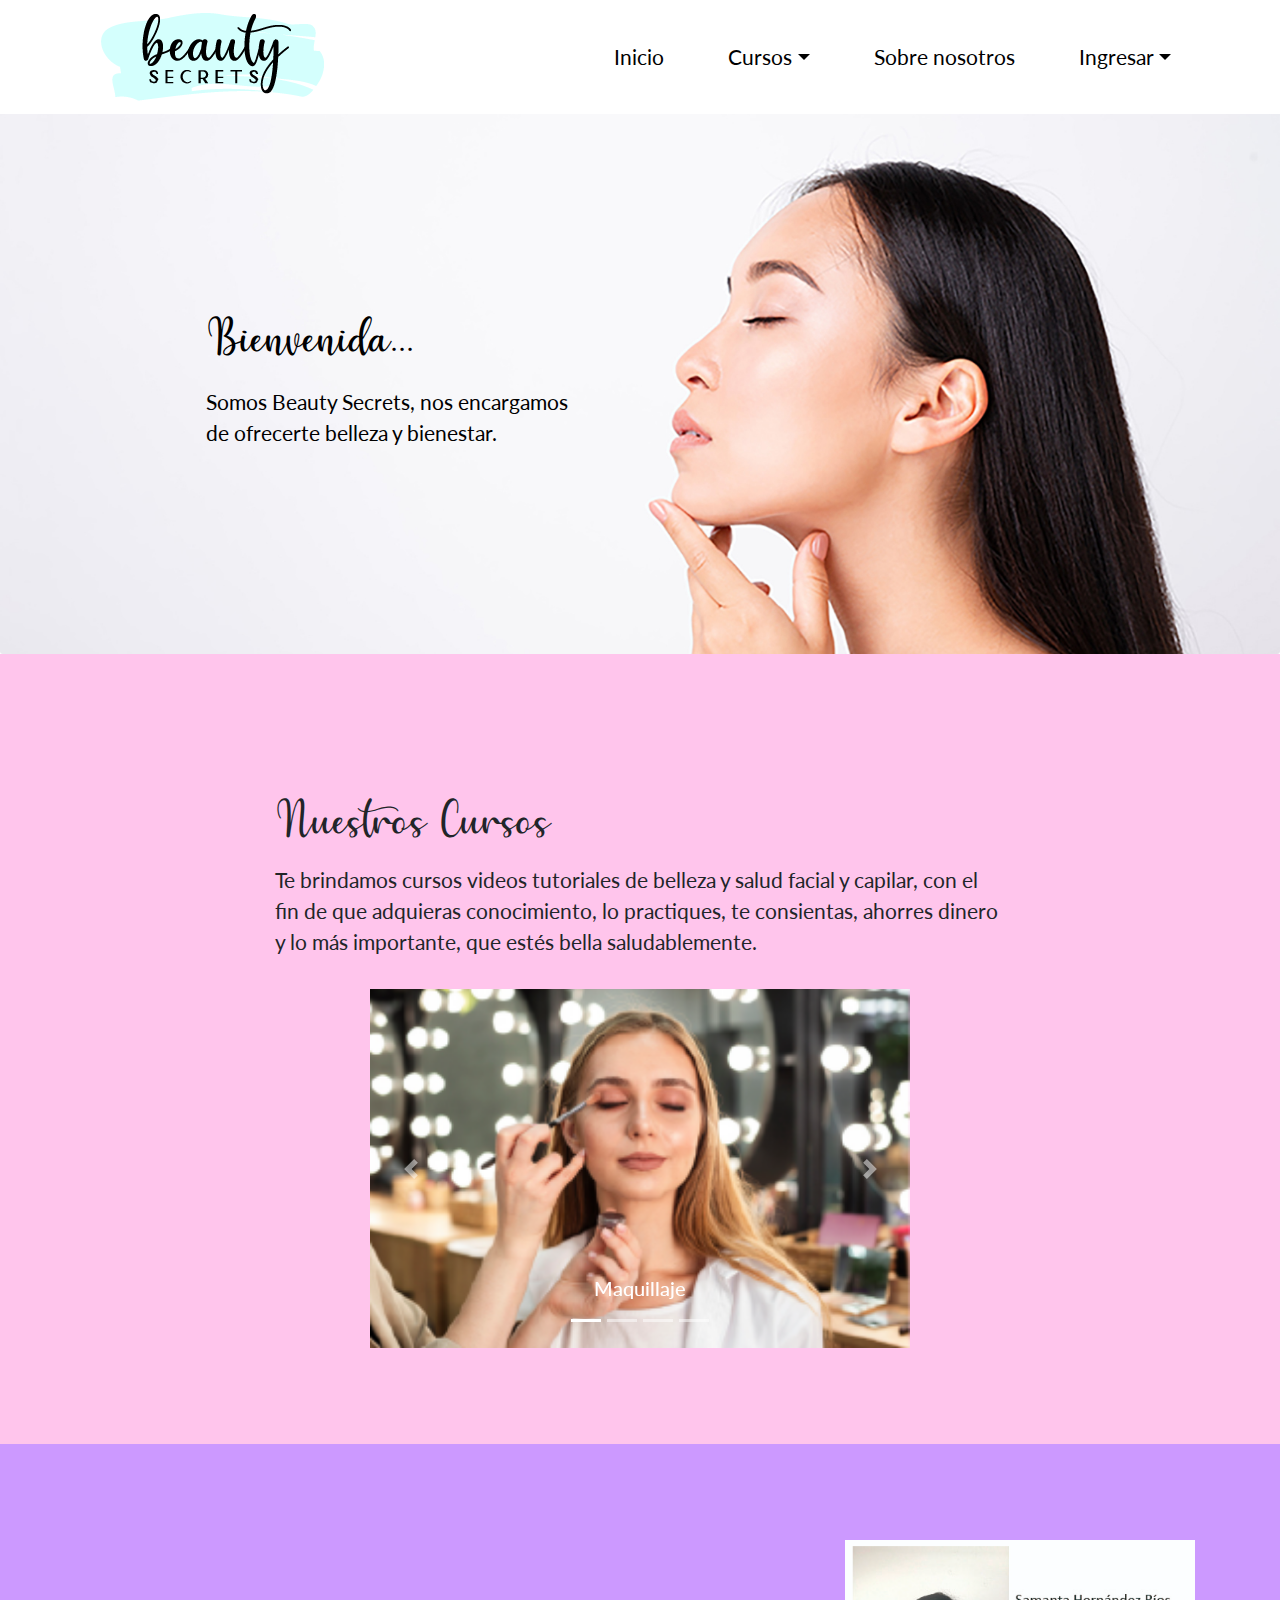
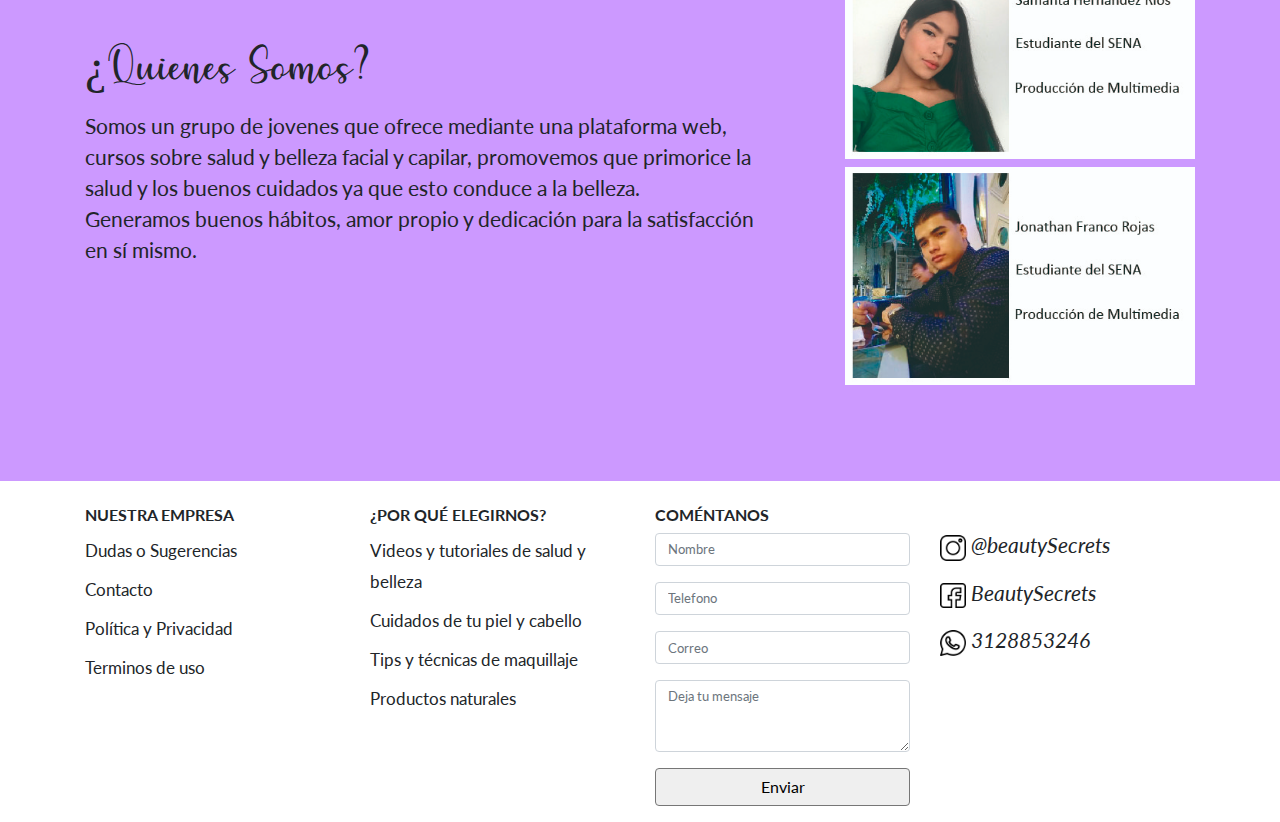
<file: index.html>
<!DOCTYPE html>
<html lang="en">
<head>
    <meta charset="UTF-8">
    <meta name="viewport" content="width=device-width, initial-scale=1.0">
    <link href="https://fonts.googleapis.com/css2?family=Lato&display=swap" rel="stylesheet">
    <link rel="stylesheet" href="https://stackpath.bootstrapcdn.com/bootstrap/4.5.2/css/bootstrap.min.css" integrity="sha384-JcKb8q3iqJ61gNV9KGb8thSsNjpSL0n8PARn9HuZOnIxN0hoP+VmmDGMN5t9UJ0Z" crossorigin="anonymous">
    <link rel="shortcut icon" href="Img/Logoformulario.png" type="image/x-icon">
    <link rel="stylesheet" href="css/bs.css">
    <script src="jquery-3.5.1.min.js"></script>
    <title>Beauty Secrets</title>
</head>
<body>
    <!-- Menú -->
    <section class=" fixed-top bg-white">
        <div class="container">
              <nav class="navbar navbar-expand-lg navbar-light">
                <!-- Logo -->
                <a class="navbar-brand" href="#">
                    <img src="img/logo.png" alt="">
                </a>

                <button class="navbar-toggler" type="button" data-toggle="collapse" data-target="#navbarSupportedContent" aria-controls="navbarSupportedContent" aria-expanded="false" aria-label="Toggle navigation">
                    <span class="navbar-toggler-icon"></span>
                </button>

                <!-- enlaces menú -->
                <div class="collapse navbar-collapse" id="navbarSupportedContent">
                  <ul class="navbar-nav ml-auto ">
                    <!--inicio  -->
                    <li class="nav-item ">
                        <a class="nav-link text-body-x mr-5" href="index.html">Inicio</a>
                    </li>
                    <!-- Cursos -->
                    <li class="nav-item dropdown">
                        <a class="nav-link dropdown-toggle text-body-x mr-5" data-toggle="dropdown" href="#" role="button" aria-haspopup="true" aria-expanded="false">Cursos</a>
                        <div class="dropdown-menu text-body-x">
                          <a class="dropdown-item" href="MasCapilares.html">Mascarillas Capilares</a>
                          <a class="dropdown-item" href="MascFaciales.html">Mascarillas Faciales</a>
                          <a class="dropdown-item" href="Maquillaje.html">Maquillaje</a>
                          <a class="dropdown-item" href="Peinados.html">Peinados</a>
                          <a class="dropdown-item" href="#">Otros tips de Belleza</a>
                        </div>
                    </li>
                    <!-- S. Nosotros -->
                    <li class="nav-item ">
                        <a class="nav-link text-body-x mr-5" href="index.html#quienesSomos" id="sobrN">Sobre nosotros</a>
                    </li>
                    <!-- Ingresar -->
                    <li class="nav-item dropdown ">
                        <a class="nav-link dropdown-toggle text-body-x" data-toggle="dropdown" href="#" role="button" aria-haspopup="true" aria-expanded="false">Ingresar</a>
                        <div class="dropdown-menu text-body-x ">
                          <a class="dropdown-item" href="IniciarSesion.html">Inicia sesión</a>
                          <a class="dropdown-item" href="Registrarse.html">Registrate</a>
                        </div>
                    </li>

                  </ul>
                </div>
              </nav>
        </div>
    </section>
<!-- Inicio -->
    <section id="sec1" class=" text-body-x mt-5 over">
      <img src="img/Fondo2.jpg" class="card-img" alt="">
        <div class="container">
            <div class="row">
                <div class="col card-img-overlay">
                    <h1 class=" mt-md-5 p-x card-title ">Bienvenida...</h1>
                    <p class="pl card-text ">Somos Beauty Secrets, nos encargamos <br>
                    de ofrecerte belleza y bienestar.</p>
                </div>
            </div>
        </div>
    </section>

<!-- Nuestros cursos -->
    <section class="bg-danger-x">
        <div class="container">
            <div class="row ">
                <div class="col-sm-12 col-md-8  mx-auto mt-5">
                    <h1 class="pt-5">Nuestros Cursos</h1>
                    <p>Te brindamos cursos videos tutoriales de belleza y salud facial y capilar, con el fin de 
                    que adquieras conocimiento, lo practiques, te consientas, ahorres dinero y lo más 
                    importante, que estés bella saludablemente.</p>
                </div>
            </div>

            <!-- Carousel -->
            <div class="row  mt-3 ">
              <div class="col-sm-12 col-md-6  mx-auto mb-5">
                <div id="carouselExampleCaptions" class="carousel slide mb-5" data-ride="carousel">
                  <ol class="carousel-indicators">
                    <li data-target="#carouselExampleCaptions" data-slide-to="0" class="active"></li>
                    <li data-target="#carouselExampleCaptions" data-slide-to="1"></li>
                    <li data-target="#carouselExampleCaptions" data-slide-to="2"></li>
                    <li data-target="#carouselExampleCaptions" data-slide-to="3"></li>
                  </ol>
                  <div class="carousel-inner">
                    <div class="carousel-item active">
                      <img src="img/Recurso1.png" class="d-block w-100" alt="...">
                      <div class="carousel-caption d-none d-md-block">
                        <h5>Maquillaje</h5>
                      </div>
                    </div>
                    <div class="carousel-item">
                      <img src="img/Recurso2.png" class="d-block w-100" alt="...">
                      <div class="carousel-caption d-none d-md-block">
                        <h5>Mascarillas Faciales</h5>
                      </div>
                    </div>
                    <div class="carousel-item">
                      <img src="img/Recurso6.png" class="d-block w-100" alt="...">
                      <div class="carousel-caption d-none d-md-block">
                        <h5>Peinados</h5>
                      </div>
                    </div>
                    <div class="carousel-item">
                      <img src="img/recurso7.jpg" class="d-block w-100" alt="...">
                      <div class="carousel-caption d-none d-md-block">
                        <h5>Mascarillas Capilares</h5>
                      </div>
                    </div>
                  </div>
                  <a class="carousel-control-prev" href="#carouselExampleCaptions" role="button" data-slide="prev">
                    <span class="carousel-control-prev-icon" aria-hidden="true"></span>
                    <span class="sr-only">Previous</span>
                  </a>
                  <a class="carousel-control-next" href="#carouselExampleCaptions" role="button" data-slide="next">
                    <span class="carousel-control-next-icon" aria-hidden="true"></span>
                    <span class="sr-only">Next</span>
                  </a>
                </div>
              </div>
            </div>
        </div>
    </section>

    <!-- Sobre nosotros -->
    <section id="quienesSomos" class="bg-danger-y">
        <div class="container">
            <div class="row py-5">
                <div class="col-sm-12 col-md-8 d-flex flex-column justify-content-center align-items-center">
                    <h1 class="mr-auto">¿Quiénes Somos?</h1>
                    <p class="pr-5">	Somos un grupo de jovenes que ofrece mediante una plataforma web,
                        cursos sobre salud y belleza facial y capilar, promovemos que primorice 
                        la salud y los buenos cuidados ya que esto conduce a la belleza. <br>
                        Generamos buenos hábitos, amor propio y dedicación para la satisfacción  en sí mismo.</p>
                </div>
                <div id="ima" class="col-12 col-md-4 py-5 mr-0">
                    <img class="mb-2 w-100" src="img/samanta.jpg" alt="" >
                    <img class="w-100" src="img/Jonathan.jpg" alt="">
                </div>
            </div>
        </div>
    </section>

    <!--pie -->
    <section>
      <div class="container">
        <div class="row mt-4">
          <!-- nuestra empresa -->
          <div class="col-12 col-md-6 col-lg-3 mb-sm-3">
            <h6 class="font-weight-bold">NUESTRA EMPRESA</h6>
            <ul class="list-unstyled cursor">
              <li class="pb-2"><small>Dudas o Sugerencias</small></li>
              <li class="pb-2"><small>Contacto</small></li>
              <li class="pb-2"><small>Política y Privacidad</small></li>
              <li><small>Terminos de uso</small></li>
            </ul>
          </div>
          <!-- por que elegirnos -->
          <div class="col-12 col-md-6 col-lg-3 mb-sm-3">
            <h6 class="font-weight-bold">¿POR QUÉ ELEGIRNOS?</h6>
            <ul class="list-unstyled">
              <li class="pb-2"><small>Videos y tutoriales de salud y belleza</small></li>
              <li class="pb-2"><small>Cuidados de tu piel y cabello</small></li>
              <li class="pb-2"><small>Tips y técnicas de maquillaje</small></li>
              <li><small>Productos naturales</small></li>
            </ul>
          </div>
          <!-- formulario comentanos -->
          <div class="col-12 col-md-6 col-lg-3 mb-3 mb-sm-3">
            <form>
              <h6 class="font-weight-bold">COMÉNTANOS</h6>
              <div class="form-group">
                <input type="name" class="form-control x" id="exampleInputEmail1" aria-describedby="emailHelp" placeholder="Nombre" required>
              </div>
              <div class="form-group">
                <input type="tel" class="form-control x" id="exampleInputEmail1" aria-describedby="emailHelp" placeholder="Telefono" required>
              </div>
              <div class="form-group">
                <input type="email" class="form-control x" id="exampleInputEmail1" aria-describedby="emailHelp" placeholder="Correo" required>
              </div>
              <div class="form-group">
                <textarea class="form-control x" id="exampleFormControlTextarea1" rows="3" placeholder="Deja tu mensaje" required></textarea>
              </div>
              <button type="submit" class="btn btn-block btn-primary-x ">Enviar</button>
            </form>
          </div>
          <!-- Redes sociales -->
          <div class="col-12 col-md-6 col-lg-3 mb-sm-3">
            <ul class="list-unstyled cursor">
              <li class="mb-3 mt-4">
                <i><img class="redes " src="img/instagram.png">
                  @beautySecrets</i>
              </li>
              <li class="mb-3">
                <i><img class="redes " src="img/facebook.png" alt=""> 
                  BeautySecrets</i>               
              </li>
              <li>
                <i><img class="redes" src="img/whatsapp.png" alt="">
                  3128853246</i>
              </li>
            </ul>
          </div>
        </div>
      </div>
    </section>
    <script src="codigo.js"></script>
    <script src="https://code.jquery.com/jquery-3.5.1.slim.min.js" integrity="sha384-DfXdz2htPH0lsSSs5nCTpuj/zy4C+OGpamoFVy38MVBnE+IbbVYUew+OrCXaRkfj" crossorigin="anonymous"></script>
    <script src="https://cdn.jsdelivr.net/npm/popper.js@1.16.1/dist/umd/popper.min.js" integrity="sha384-9/reFTGAW83EW2RDu2S0VKaIzap3H66lZH81PoYlFhbGU+6BZp6G7niu735Sk7lN" crossorigin="anonymous"></script>
    <script src="https://stackpath.bootstrapcdn.com/bootstrap/4.5.2/js/bootstrap.min.js" integrity="sha384-B4gt1jrGC7Jh4AgTPSdUtOBvfO8shuf57BaghqFfPlYxofvL8/KUEfYiJOMMV+rV" crossorigin="anonymous"></script>
</body>
</html>
</file>
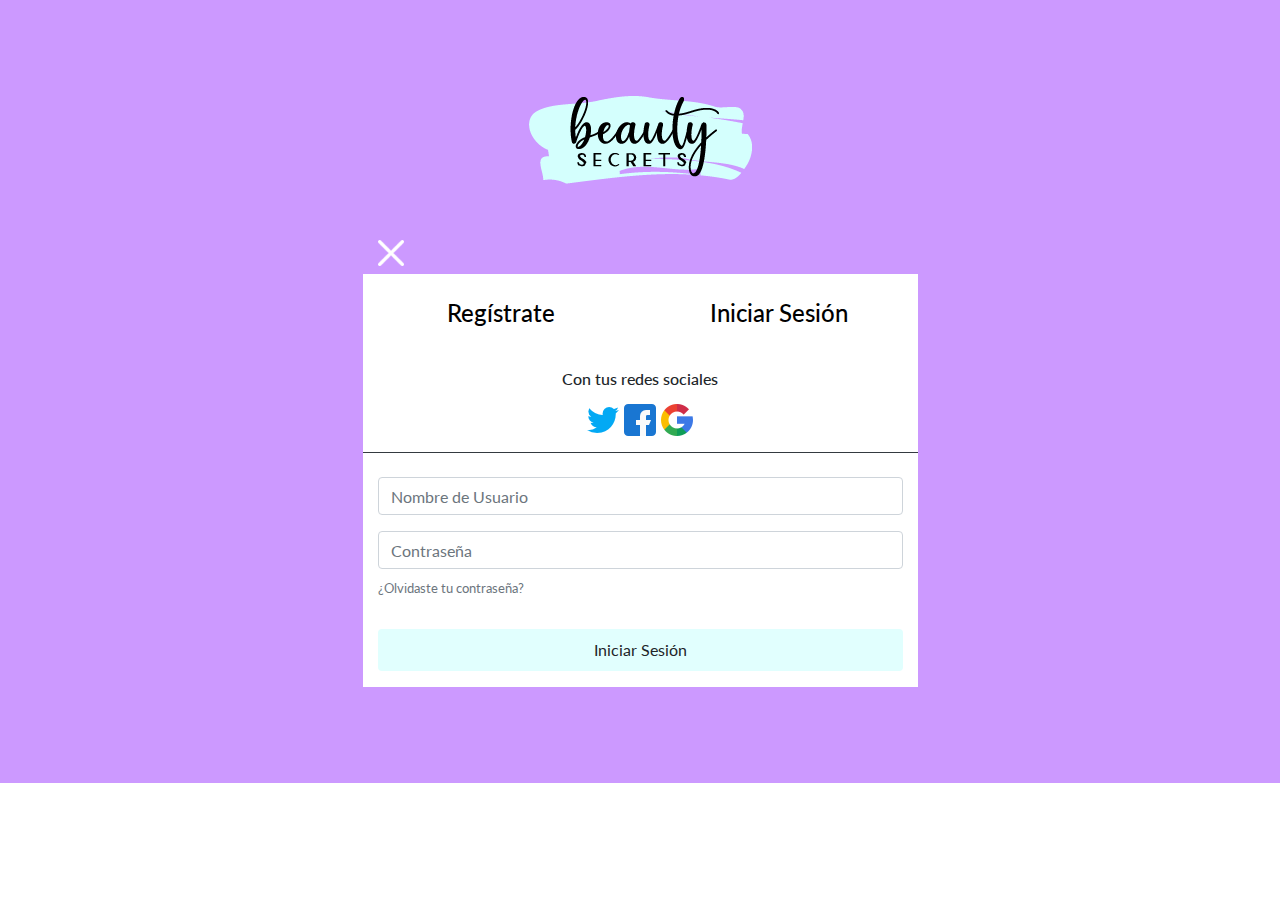
<file: IniciarSesion.html>
<!DOCTYPE html>
<html lang="en">
<head>
    <meta charset="UTF-8">
    <meta name="viewport" content="width=device-width, initial-scale=1.0">
    <link href="https://fonts.googleapis.com/css2?family=Lato&display=swap" rel="stylesheet">
    <link rel="stylesheet" href="https://stackpath.bootstrapcdn.com/bootstrap/4.5.2/css/bootstrap.min.css" integrity="sha384-JcKb8q3iqJ61gNV9KGb8thSsNjpSL0n8PARn9HuZOnIxN0hoP+VmmDGMN5t9UJ0Z" crossorigin="anonymous">
    <link rel="shortcut icon" href="Img/Logoformulario.png" type="image/x-icon">
    <link rel="stylesheet" href="css/bs.css">
    <script src="jquery-3.5.1.min.js"></script>
    <title>Iniciar Sesión</title>
</head>
<body>
    <!-- logo -->
    <section class="bg-danger-y">
        <div class="container">
            <div class="row">
                <div class="col text-center">
                    <img class="mx-auto mt-5 mb-5" src="img/logo.png" alt="">
                </div>
            </div>
        </div>
    </section>
    <!-- bottom cerrar -->
    <section class="bg-danger-y">
        <div class="container">
            <div class="row w-50  mx-auto">
                <div class="col ">
                    <a class="cursor" href="index.html">
                        <img class="w-25 py-2 mr-0" src="img/cerrar.png" alt="">
                    </a>
                </div>
            </div>
        </div>
    </section>
    <!-- Form -->
    <section class="bg-danger-y">
        <div class="container">
            <div class="row w-50  mx-auto bg-white">
                <div class="col mt-2">
                    <a class="btn btn-block btn-primary-y p-3" href="Registrarse.html"><h4>Regístrate</h4></a>
                </div>
                <div class="col mt-2">
                    <a class="btn btn-block btn-primary-y p-3" href="IniciarSesion.html"><h4>Iniciar Sesión</h4></a>
                </div>
            </div>
            <div class="row w-50 mx-auto bg-white">
                <div class="col text-center border-bottom border-dark">
                    <h6 class="my-3 .x">Con tus redes sociales</h6>
                    <img class="mb-3 cursor" src="img/twitter.png" alt="">
                    <img class="mb-3 cursor" src="img/Facebook2.png" alt="">
                    <img class="mb-3 cursor" src="img/Google.png" alt="">
                </div>
            </div>
            <div class="row w-50 mx-auto bg-white">
                <div class="col mt-4">
                    <form class="mb-3">
                        <div class="form-group ">
                          <input type="email" class="form-control" id="exampleInputEmail1" aria-describedby="emailHelp" placeholder="Nombre de Usuario" required>
                        </div>
                        <div class="form-group">
                          <input type="password" class="form-control" id="exampleInputPassword1" placeholder="Contraseña" required>
                          <label class="text-muted cursor" for=""><h6><small>¿Olvidaste tu contraseña?</small></h6></label>
                        </div>
                        <button type="submit" class="btn  btn-block btn-primary-a p-2">Iniciar Sesión</button>
                      </form>
                </div>
            </div>
        </div>
    </section>
    
    <!-- espacio -->
    <section class="bg-danger-y" >
        <div class="row">
            <div class="col py-5">
            </div>
        </div>
    </section>
    <script src="codigo.js"></script>
    <script src="https://code.jquery.com/jquery-3.5.1.slim.min.js" integrity="sha384-DfXdz2htPH0lsSSs5nCTpuj/zy4C+OGpamoFVy38MVBnE+IbbVYUew+OrCXaRkfj" crossorigin="anonymous"></script>
    <script src="https://cdn.jsdelivr.net/npm/popper.js@1.16.1/dist/umd/popper.min.js" integrity="sha384-9/reFTGAW83EW2RDu2S0VKaIzap3H66lZH81PoYlFhbGU+6BZp6G7niu735Sk7lN" crossorigin="anonymous"></script>
    <script src="https://stackpath.bootstrapcdn.com/bootstrap/4.5.2/js/bootstrap.min.js" integrity="sha384-B4gt1jrGC7Jh4AgTPSdUtOBvfO8shuf57BaghqFfPlYxofvL8/KUEfYiJOMMV+rV" crossorigin="anonymous"></script>
</body>
</html>
</file>
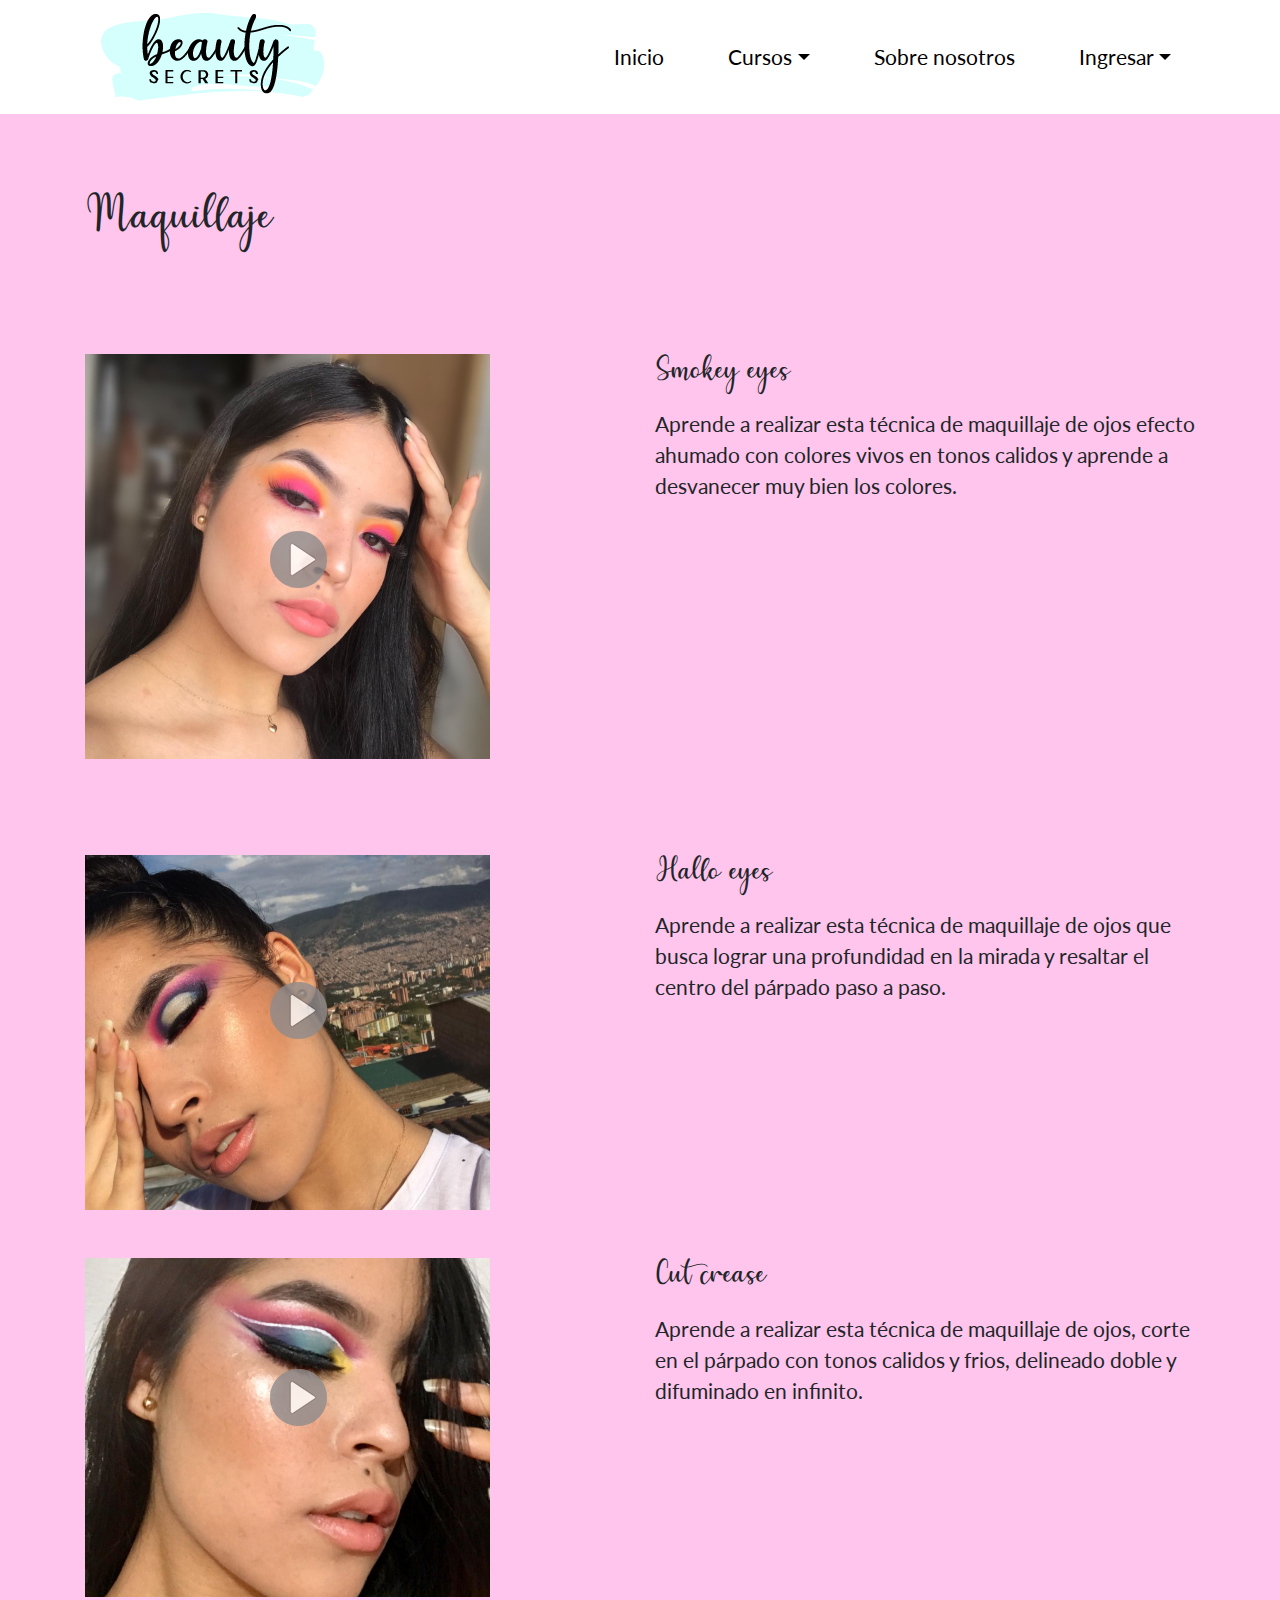
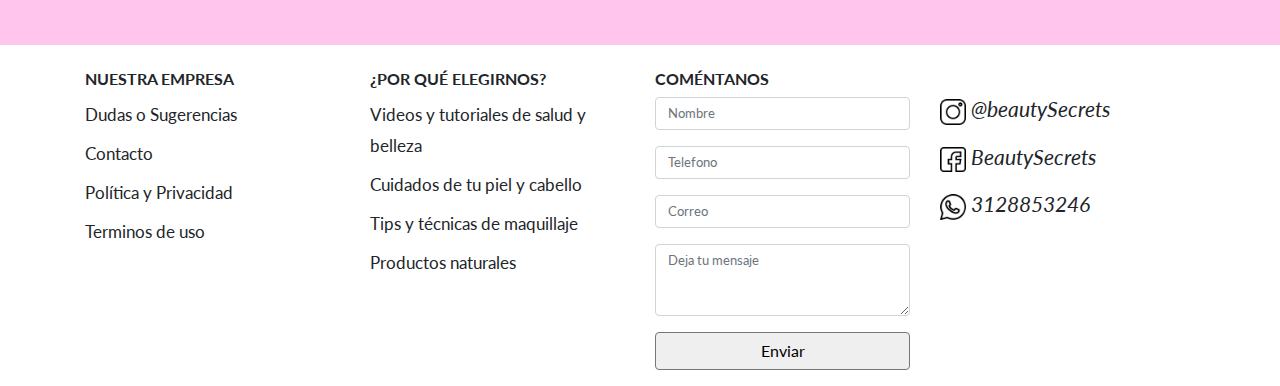
<file: Maquillaje.html>
<!DOCTYPE html>
<html lang="en">
<head>
    <meta charset="UTF-8">
    <meta name="viewport" content="width=device-width, initial-scale=1.0">
    <link href="https://fonts.googleapis.com/css2?family=Lato&display=swap" rel="stylesheet">
    <link rel="stylesheet" href="https://stackpath.bootstrapcdn.com/bootstrap/4.5.2/css/bootstrap.min.css" integrity="sha384-JcKb8q3iqJ61gNV9KGb8thSsNjpSL0n8PARn9HuZOnIxN0hoP+VmmDGMN5t9UJ0Z" crossorigin="anonymous">
    <link rel="shortcut icon" href="Img/Logoformulario.png" type="image/x-icon">
    <link rel="stylesheet" href="css/bs.css">
    <script src="jquery-3.5.1.min.js"></script> 
    <title>Maquillaje</title>
</head>
<body>
        <!-- Menú -->
        <section class=" fixed-top bg-white">
            <div class="container">
                  <nav class="navbar navbar-expand-lg navbar-light">
                    <!-- Logo -->
                    <a class="navbar-brand" href="#">
                        <img src="img/logo.png" alt="">
                    </a>
    
                    <button class="navbar-toggler" type="button" data-toggle="collapse" data-target="#navbarSupportedContent" aria-controls="navbarSupportedContent" aria-expanded="false" aria-label="Toggle navigation">
                        <span class="navbar-toggler-icon"></span>
                    </button>
    
                    <!-- enlaces menú -->
                    <div class="collapse navbar-collapse" id="navbarSupportedContent">
                      <ul class="navbar-nav ml-auto ">
                        <!--inicio  -->
                        <li class="nav-item ">
                            <a class="nav-link text-body-x mr-5" href="index.html">Inicio</a>
                        </li>
                        <!-- Cursos -->
                        <li class="nav-item dropdown">
                            <a class="nav-link dropdown-toggle text-body-x mr-5" data-toggle="dropdown" href="#" role="button" aria-haspopup="true" aria-expanded="false">Cursos</a>
                            <div class="dropdown-menu text-body-x">
                              <a class="dropdown-item" href="MasCapilares.html">Mascarillas Capilares</a>
                              <a class="dropdown-item" href="MascFaciales.html">Mascarillas Faciales</a>
                              <a class="dropdown-item" href="Maquillaje.html">Maquillaje</a>
                              <a class="dropdown-item" href="Peinados.html">Peinados</a>
                              <a class="dropdown-item" href="#">Otros tips de Belleza</a>
                            </div>
                        </li>
                        <!-- S. Nosotros -->
                        <li class="nav-item ">
                            <a class="nav-link text-body-x mr-5" href="index.html#quienesSomos">Sobre nosotros</a>
                        </li>
                        <!-- Ingresar -->
                        <li class="nav-item dropdown ">
                          <a class="nav-link dropdown-toggle text-body-x" data-toggle="dropdown" href="#" role="button" aria-haspopup="true" aria-expanded="false">Ingresar</a>
                          <div class="dropdown-menu text-body-x ">
                            <a class="dropdown-item" href="IniciarSesion.html">Inicia sesión</a>
                            <a class="dropdown-item" href="Registrarse.html">Registrate</a>
                          </div>
                        </li>
    
                      </ul>
                    </div>
                  </nav>
            </div>
        </section>
        <!-- mascarillas -->
        <section class="bg-danger-z mt-5">
            <div class="container">
                <div class="row">
                    <div class="col mt-5"><h1>Maquillaje</h1></div>
                </div>
                <div class="row mt-5 pb-sm-5">
                    <div class="col-sm-12 col-md mb-5  ">
                      <img class="w-75 h-100  position-relative i-b"src="img/Maquillaje1.jpeg" alt="">
                      <img class="position-absolute hp i-a " src="img/ReproductorVideo.png" alt="">
                    </div>
                    <div class="col">
                        <h3 class="pb-2">Smokey eyes
                        </h3>
                        <p>Aprende a realizar esta técnica de
                            maquillaje de ojos efecto ahumado con colores vivos en tonos calidos y aprende
                            a desvanecer muy bien los colores.</p>
                    </div>
                </div>

                <div class="row">
                    <div class="col-sm-12 col-md mb-5">
                      <img class="w-75 h-100 position-relative i-b" src="img/Maquillaje2.jpeg" alt="">
                      <img class="position-absolute hp i-a " src="img/ReproductorVideo.png" alt="">
                    </div>
                    <div class="col">
                        <h3 class="pb-2">Hallo eyes </h3>
                    <p>Aprende a realizar esta técnica de
                        maquillaje de ojos que busca lograr una profundidad en la mirada
                        y resaltar el centro del párpado paso a paso.</p>
                    </div>
                </div>
                <div class="row">
                    <div class="col-sm-12 col-md mb-5">
                        <img class="w-75 h-100 position-relative i-b" src="img/Maquillaje3.jpeg" alt="">
                        <img class="position-absolute hp i-a " src="img/ReproductorVideo.png" alt="">
                    </div>
                    <div class="col">
                        <h3 class="pb-2">Cut crease</h3>
                        <p> Aprende a realizar esta técnica de
                            maquillaje de ojos, corte en el
                            párpado con tonos calidos y frios, delineado doble y difuminado en infinito.</p>
                    </div>
                </div>
            </div>
        </section>
        <!--pie -->
        <section>
    <div class="container">
      <div class="row mt-4">
        <!-- nuestra empresa -->
        <div class="col-12 col-md-6 col-lg-3 mb-sm-3">
          <h6 class="font-weight-bold">NUESTRA EMPRESA</h6>
          <ul class="list-unstyled cursor">
            <li class="pb-2"><small>Dudas o Sugerencias</small></li>
            <li class="pb-2"><small>Contacto</small></li>
            <li class="pb-2"><small>Política y Privacidad</small></li>
            <li><small>Terminos de uso</small></li>
          </ul>
        </div>
        <!-- por que elegirnos -->
        <div class="col-12 col-md-6 col-lg-3 mb-sm-3">
          <h6 class="font-weight-bold">¿POR QUÉ ELEGIRNOS?</h6>
          <ul class="list-unstyled">
            <li class="pb-2"><small>Videos y tutoriales de salud y belleza</small></li>
            <li class="pb-2"><small>Cuidados de tu piel y cabello</small></li>
            <li class="pb-2"><small>Tips y técnicas de maquillaje</small></li>
            <li><small>Productos naturales</small></li>
          </ul>
        </div>
        <!-- formulario comentanos -->
        <div class="col-12 col-md-6 col-lg-3 mb-3 mb-sm-3">
          <form>
            <h6 class="font-weight-bold">COMÉNTANOS</h6>
            <div class="form-group">
              <input type="name" class="form-control x" id="exampleInputEmail1" aria-describedby="emailHelp" placeholder="Nombre" required>
            </div>
            <div class="form-group">
              <input type="tel" class="form-control x" id="exampleInputEmail1" aria-describedby="emailHelp" placeholder="Telefono" required>
            </div>
            <div class="form-group">
              <input type="email" class="form-control x" id="exampleInputEmail1" aria-describedby="emailHelp" placeholder="Correo" required>
            </div>
            <div class="form-group">
              <textarea class="form-control x" id="exampleFormControlTextarea1" rows="3" placeholder="Deja tu mensaje" required></textarea>
            </div>
            <button type="submit" class="btn btn-block btn-primary-x ">Enviar</button>
          </form>
        </div>
        <!-- Redes sociales -->
        <div class="col-12 col-md-6 col-lg-3 mb-sm-3">
          <ul class="list-unstyled cursor">
            <li class="mb-3 mt-4">
              <i><img class="redes " src="img/instagram.png">
                @beautySecrets</i>
            </li>
            <li class="mb-3">
              <i><img class="redes " src="img/facebook.png" alt=""> 
                BeautySecrets</i>               
            </li>
            <li>
              <i><img class="redes" src="img/whatsapp.png" alt="">
                3128853246</i>
            </li>
          </ul>
        </div>
      </div>
    </div>
        </section>
    <script src="codigo.js"></script>
    <script src="https://code.jquery.com/jquery-3.5.1.slim.min.js" integrity="sha384-DfXdz2htPH0lsSSs5nCTpuj/zy4C+OGpamoFVy38MVBnE+IbbVYUew+OrCXaRkfj" crossorigin="anonymous"></script>
    <script src="https://cdn.jsdelivr.net/npm/popper.js@1.16.1/dist/umd/popper.min.js" integrity="sha384-9/reFTGAW83EW2RDu2S0VKaIzap3H66lZH81PoYlFhbGU+6BZp6G7niu735Sk7lN" crossorigin="anonymous"></script>
    <script src="https://stackpath.bootstrapcdn.com/bootstrap/4.5.2/js/bootstrap.min.js" integrity="sha384-B4gt1jrGC7Jh4AgTPSdUtOBvfO8shuf57BaghqFfPlYxofvL8/KUEfYiJOMMV+rV" crossorigin="anonymous"></script>
</body>
</html>
</file>
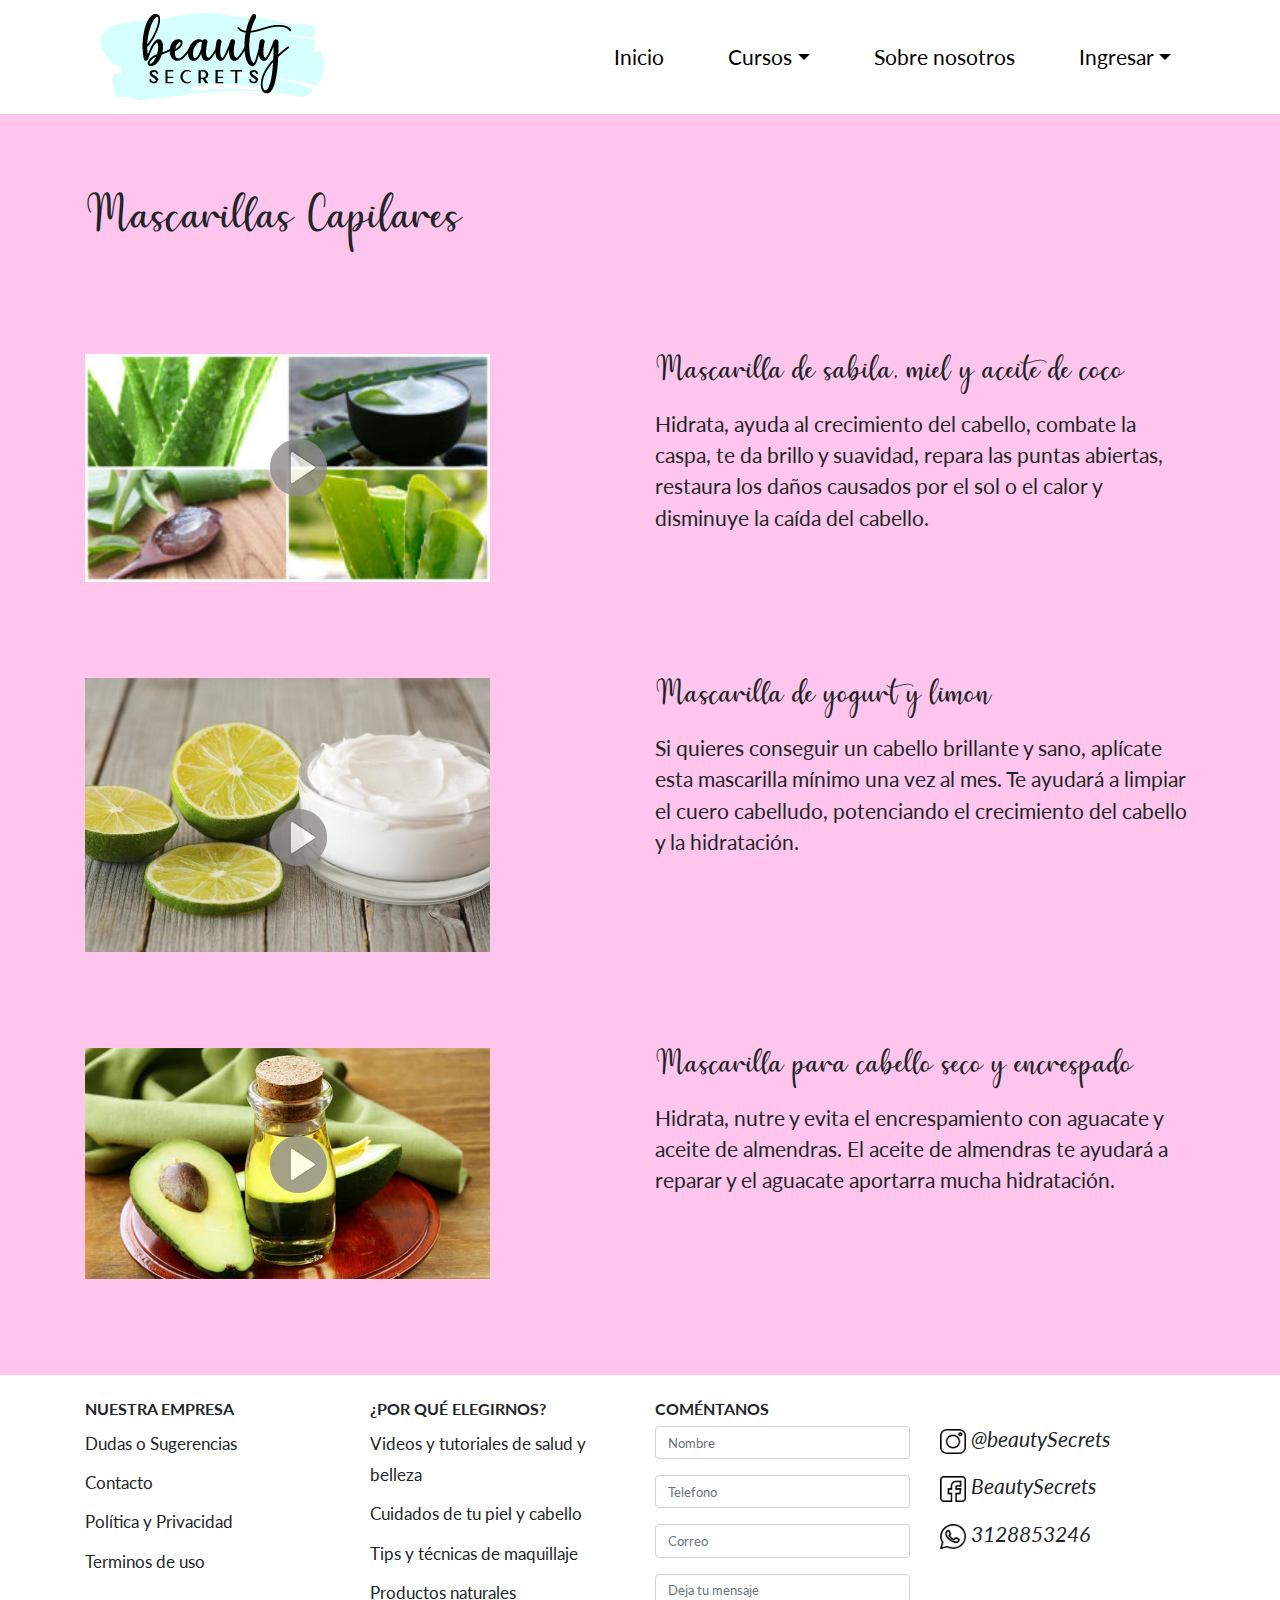
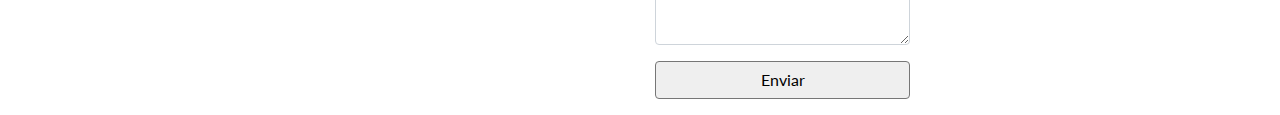
<file: MasCapilares.html>
<!DOCTYPE html>
<html lang="en">
<head>
    <meta charset="UTF-8">
    <meta name="viewport" content="width=device-width, initial-scale=1.0">
    <link href="https://fonts.googleapis.com/css2?family=Lato&display=swap" rel="stylesheet">
    <link rel="stylesheet" href="https://stackpath.bootstrapcdn.com/bootstrap/4.5.2/css/bootstrap.min.css" integrity="sha384-JcKb8q3iqJ61gNV9KGb8thSsNjpSL0n8PARn9HuZOnIxN0hoP+VmmDGMN5t9UJ0Z" crossorigin="anonymous">
    <link rel="shortcut icon" href="Img/Logoformulario.png" type="image/x-icon">
    <link rel="stylesheet" href="css/bs.css">
    <script src="jquery-3.5.1.min.js"></script>
    <title>Mascarillas Capilares</title>
</head>
<body>
        <!-- Menú -->
        <section class=" fixed-top bg-white">
        <div class="container">
              <nav class="navbar navbar-expand-lg navbar-light">
                <!-- Logo -->
                <a class="navbar-brand" href="#">
                    <img src="img/logo.png" alt="">
                </a>

                <button class="navbar-toggler" type="button" data-toggle="collapse" data-target="#navbarSupportedContent" aria-controls="navbarSupportedContent" aria-expanded="false" aria-label="Toggle navigation">
                    <span class="navbar-toggler-icon"></span>
                </button>

                <!-- enlaces menú -->
                <div class="collapse navbar-collapse" id="navbarSupportedContent">
                  <ul class="navbar-nav ml-auto ">
                    <!--inicio  -->
                    <li class="nav-item ">
                        <a class="nav-link text-body-x mr-5" href="index.html">Inicio</a>
                    </li>
                    <!-- Cursos -->
                    <li class="nav-item dropdown">
                        <a class="nav-link dropdown-toggle text-body-x mr-5" data-toggle="dropdown" href="#" role="button" aria-haspopup="true" aria-expanded="false">Cursos</a>
                        <div class="dropdown-menu text-body-x">
                          <a class="dropdown-item" href="MasCapilares.html">Mascarillas Capilares</a>
                          <a class="dropdown-item" href="MascFaciales.html">Mascarillas Faciales</a>
                          <a class="dropdown-item" href="Maquillaje.html">Maquillaje</a>
                          <a class="dropdown-item" href="Peinados.html">Peinados</a>
                          <a class="dropdown-item" href="#">Otros tips de Belleza</a>
                        </div>
                    </li>
                    <!-- S. Nosotros -->
                    <li class="nav-item ">
                        <a class="nav-link text-body-x mr-5" href="index.html#quienesSomos">Sobre nosotros</a>
                    </li>
                    <!-- Ingresar -->
                    <li class="nav-item dropdown ">
                      <a class="nav-link dropdown-toggle text-body-x" data-toggle="dropdown" href="#" role="button" aria-haspopup="true" aria-expanded="false">Ingresar</a>
                      <div class="dropdown-menu text-body-x ">
                        <a class="dropdown-item" href="IniciarSesion.html">Inicia sesión</a>
                        <a class="dropdown-item" href="Registrarse.html">Registrate</a>
                      </div>
                    </li>

                  </ul>
                </div>
              </nav>
        </div>
        </section>
        <!-- mascarillas -->
        <section class="bg-danger-z mt-5">
            <div class="container">
                <div class="row">
                    <div class="col mt-5"><h1>Mascarillas Capilares</h1></div>
                </div>
                <div class="row mt-5 pb-sm-5">
                    <div class="col-sm-12 col-md mb-5">
                        <img class="w-75 h-100 position-relative i-b"src="img/Capilar1.jpg" alt="">
                        <img class="position-absolute hp i-d " src="img/ReproductorVideo.png" alt="">
                    </div>
                    <div class="col">
                        <h3 class="pb-2">Mascarilla de sábila, miel
                            y aceite de coco</h3>
                        <p>Hidrata, ayuda al crecimiento del
                            cabello, combate la caspa, te da
                            brillo y suavidad, repara las puntas
                            abiertas, restaura los daños
                            causados por el sol o el calor y
                            disminuye la caída del cabello.</p>
                    </div>
                </div>
                <div class="row pb-sm-5">
                    <div class="col-sm-12 col-md mb-5">
                        <img class="w-75 h-100 position-relative i-b" src="img/Capilar2.jpg" alt="">
                        <img class="position-absolute hp i-d " src="img/ReproductorVideo.png" alt="">
                    </div>
                    <div class="col">
                        <h3 class="pb-2">Mascarilla de yogurt y
                            limón</h3>
                    <p>Si quieres conseguir un cabello
                        brillante y sano, aplícate esta
                        mascarilla mínimo una vez al mes.
                        Te ayudará a limpiar el cuero
                        cabelludo, potenciando el
                        crecimiento del cabello y la
                        hidratación.</p>
                    </div>
                </div>
                <div class="row pb-sm-5">
                    <div class="col-sm-12 col-md  mb-5">
                        <img class="w-75 h-100 position-relative i-b" src="img/Capilar3.jpg" alt="">
                        <img class="position-absolute hp i-d " src="img/ReproductorVideo.png" alt="">
                    </div>
                    <div class="col">
                        <h3 class="pb-2">Mascarilla para cabello
                            seco y encrespado</h3>
                        <p> Hidrata, nutre y evita el
                            encrespamiento con aguacate y
                            aceite de almendras. El aceite de
                            almendras te ayudará a reparar
                            y el aguacate aportarra mucha
                            hidratación.</p>
                    </div>
                </div>
            </div>
        </section>
         <!--pie -->
        <section>
      <div class="container">
        <div class="row mt-4">
          <!-- nuestra empresa -->
          <div class="col-12 col-md-6 col-lg-3 mb-sm-3">
            <h6 class="font-weight-bold">NUESTRA EMPRESA</h6>
            <ul class="list-unstyled cursor">
              <li class="pb-2"><small>Dudas o Sugerencias</small></li>
              <li class="pb-2"><small>Contacto</small></li>
              <li class="pb-2"><small>Política y Privacidad</small></li>
              <li><small>Terminos de uso</small></li>
            </ul>
          </div>
          <!-- por que elegirnos -->
          <div class="col-12 col-md-6 col-lg-3 mb-sm-3">
            <h6 class="font-weight-bold">¿POR QUÉ ELEGIRNOS?</h6>
            <ul class="list-unstyled">
              <li class="pb-2"><small>Videos y tutoriales de salud y belleza</small></li>
              <li class="pb-2"><small>Cuidados de tu piel y cabello</small></li>
              <li class="pb-2"><small>Tips y técnicas de maquillaje</small></li>
              <li><small>Productos naturales</small></li>
            </ul>
          </div>
          <!-- formulario comentanos -->
          <div class="col-12 col-md-6 col-lg-3 mb-3 mb-sm-3">
            <form>
              <h6 class="font-weight-bold">COMÉNTANOS</h6>
              <div class="form-group">
                <input type="name" class="form-control x" id="exampleInputEmail1" aria-describedby="emailHelp" placeholder="Nombre" required>
              </div>
              <div class="form-group">
                <input type="tel" class="form-control x" id="exampleInputEmail1" aria-describedby="emailHelp" placeholder="Telefono" required>
              </div>
              <div class="form-group">
                <input type="email" class="form-control x" id="exampleInputEmail1" aria-describedby="emailHelp" placeholder="Correo" required>
              </div>
              <div class="form-group">
                <textarea class="form-control x" id="exampleFormControlTextarea1" rows="3" placeholder="Deja tu mensaje" required></textarea>
              </div>
              <button type="submit" class="btn btn-block btn-primary-x ">Enviar</button>
            </form>
          </div>
          <!-- Redes sociales -->
          <div class="col-12 col-md-6 col-lg-3 mb-sm-3">
            <ul class="list-unstyled cursor">
              <li class="mb-3 mt-4">
                <i><img class="redes " src="img/instagram.png">
                  @beautySecrets</i>
              </li>
              <li class="mb-3">
                <i><img class="redes " src="img/facebook.png" alt=""> 
                  BeautySecrets</i>               
              </li>
              <li>
                <i><img class="redes" src="img/whatsapp.png" alt="">
                  3128853246</i>
              </li>
            </ul>
          </div>
        </div>
      </div>
        </section>
        <script src="codigo.js"></script>
    <script src="https://code.jquery.com/jquery-3.5.1.slim.min.js" integrity="sha384-DfXdz2htPH0lsSSs5nCTpuj/zy4C+OGpamoFVy38MVBnE+IbbVYUew+OrCXaRkfj" crossorigin="anonymous"></script>
    <script src="https://cdn.jsdelivr.net/npm/popper.js@1.16.1/dist/umd/popper.min.js" integrity="sha384-9/reFTGAW83EW2RDu2S0VKaIzap3H66lZH81PoYlFhbGU+6BZp6G7niu735Sk7lN" crossorigin="anonymous"></script>
    <script src="https://stackpath.bootstrapcdn.com/bootstrap/4.5.2/js/bootstrap.min.js" integrity="sha384-B4gt1jrGC7Jh4AgTPSdUtOBvfO8shuf57BaghqFfPlYxofvL8/KUEfYiJOMMV+rV" crossorigin="anonymous"></script>
</body>
</html>
</file>
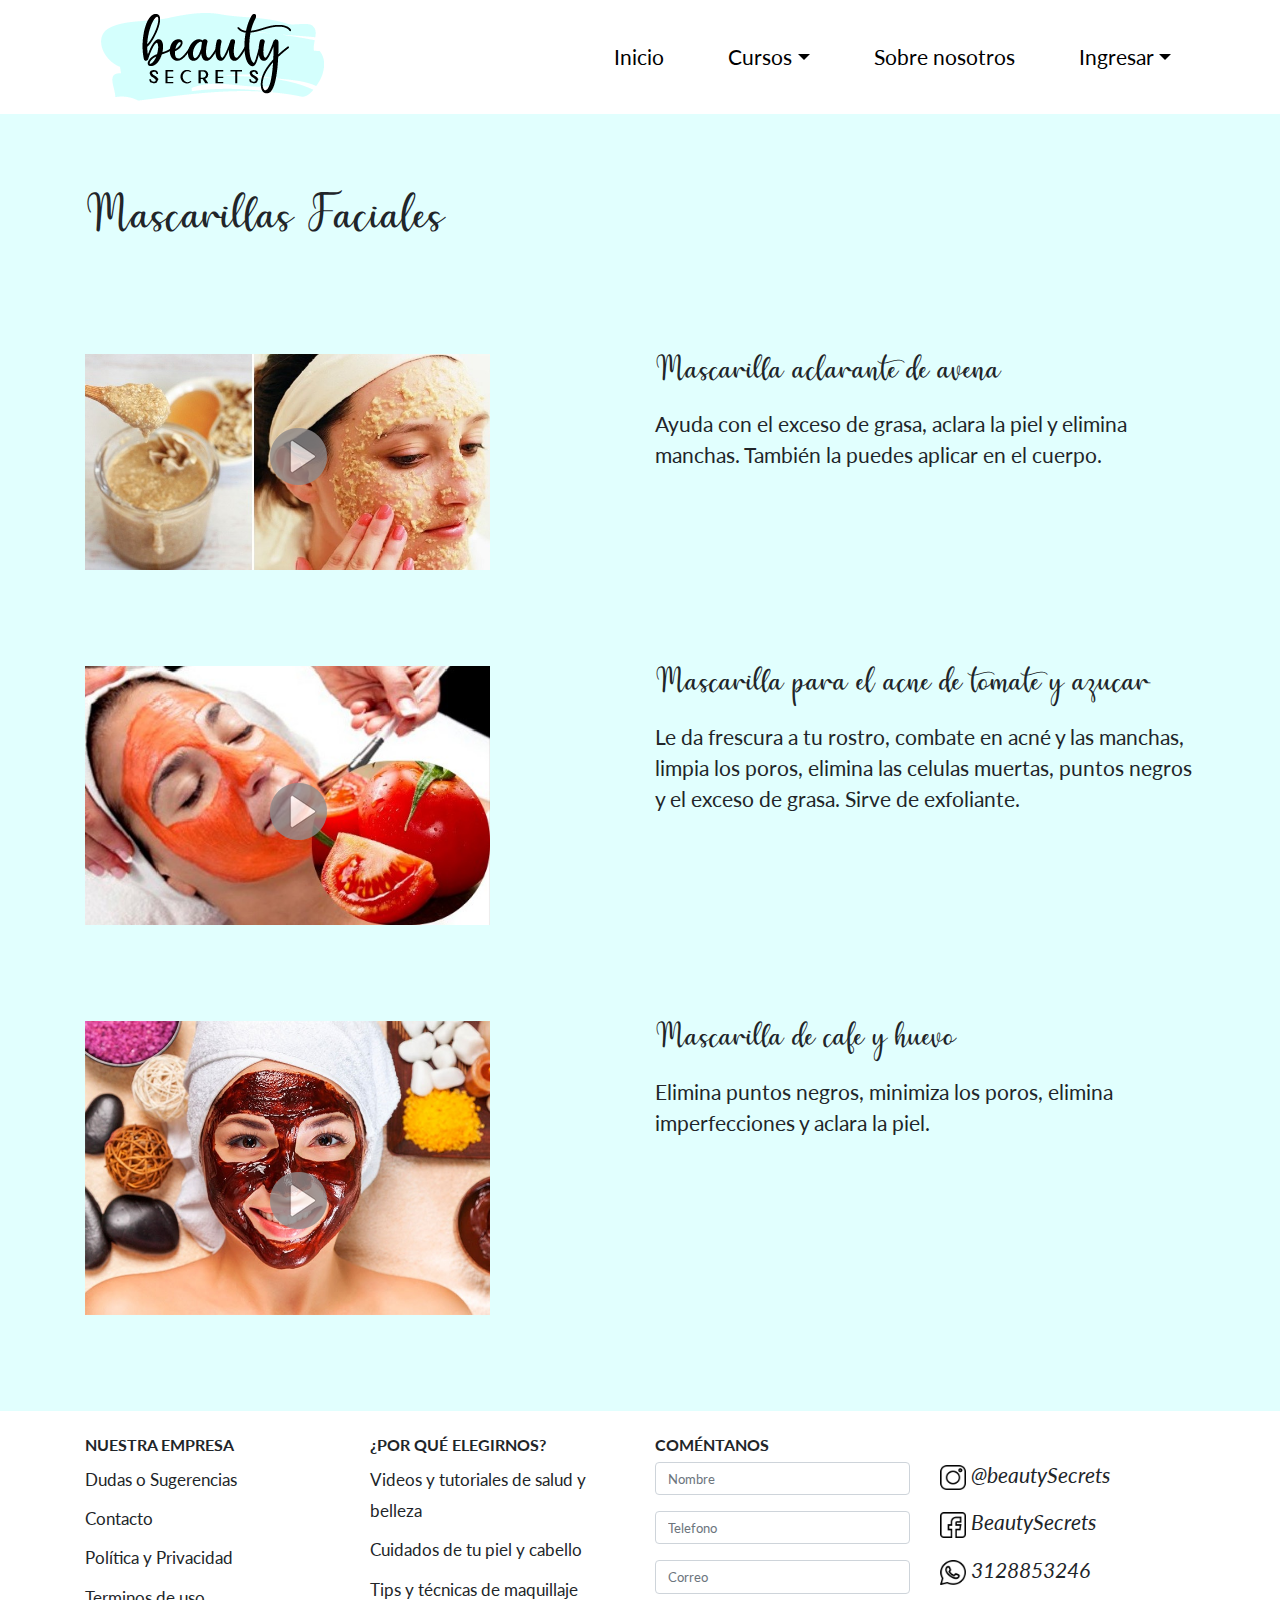
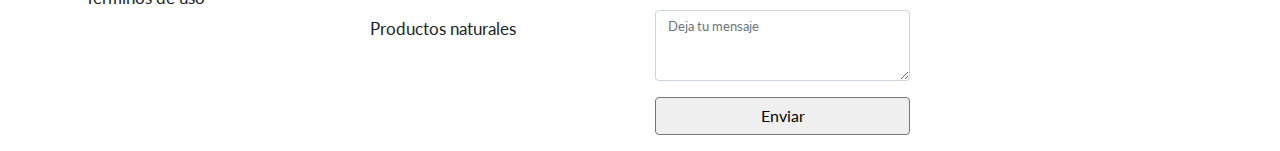
<file: MascFaciales.html>
<!DOCTYPE html>
<html lang="en">
<head>
    <meta charset="UTF-8">
    <meta name="viewport" content="width=device-width, initial-scale=1.0">
    <link href="https://fonts.googleapis.com/css2?family=Lato&display=swap" rel="stylesheet">
    <link rel="stylesheet" href="https://stackpath.bootstrapcdn.com/bootstrap/4.5.2/css/bootstrap.min.css" integrity="sha384-JcKb8q3iqJ61gNV9KGb8thSsNjpSL0n8PARn9HuZOnIxN0hoP+VmmDGMN5t9UJ0Z" crossorigin="anonymous">
    <link rel="shortcut icon" href="Img/Logoformulario.png" type="image/x-icon">
    <link rel="stylesheet" href="css/bs.css">
    <script src="jquery-3.5.1.min.js"></script>
    <title>Mascarillas Faciales</title>
</head>
<body>
        <!-- Menú -->
        <section class=" fixed-top bg-white">
            <div class="container">
                  <nav class="navbar navbar-expand-lg navbar-light">
                    <!-- Logo -->
                    <a class="navbar-brand" href="#">
                        <img src="img/logo.png" alt="">
                    </a>
    
                    <button class="navbar-toggler" type="button" data-toggle="collapse" data-target="#navbarSupportedContent" aria-controls="navbarSupportedContent" aria-expanded="false" aria-label="Toggle navigation">
                        <span class="navbar-toggler-icon"></span>
                    </button>
    
                    <!-- enlaces menú -->
                    <div class="collapse navbar-collapse" id="navbarSupportedContent">
                      <ul class="navbar-nav ml-auto ">
                        <!--inicio  -->
                        <li class="nav-item ">
                            <a class="nav-link text-body-x mr-5" href="index.html">Inicio</a>
                        </li>
                        <!-- Cursos -->
                        <li class="nav-item dropdown">
                            <a class="nav-link dropdown-toggle text-body-x mr-5" data-toggle="dropdown" href="#" role="button" aria-haspopup="true" aria-expanded="false">Cursos</a>
                            <div class="dropdown-menu text-body-x">
                              <a class="dropdown-item" href="MasCapilares.html">Mascarillas Capilares</a>
                              <a class="dropdown-item" href="MascFaciales.html">Mascarillas Faciales</a>
                              <a class="dropdown-item" href="Maquillaje.html">Maquillaje</a>
                              <a class="dropdown-item" href="Peinados.html">Peinados</a>
                              <a class="dropdown-item" href="#">Otros tips de Belleza</a>
                            </div>
                        </li>
                        <!-- S. Nosotros -->
                        <li class="nav-item ">
                            <a class="nav-link text-body-x mr-5" href="index.html#quienesSomos">Sobre nosotros</a>
                        </li>
                        <!-- Ingresar -->
                        <li class="nav-item dropdown ">
                          <a class="nav-link dropdown-toggle text-body-x" data-toggle="dropdown" href="#" role="button" aria-haspopup="true" aria-expanded="false">Ingresar</a>
                          <div class="dropdown-menu text-body-x ">
                            <a class="dropdown-item" href="IniciarSesion.html">Inicia sesión</a>
                            <a class="dropdown-item" href="Registrarse.html">Registrate</a>
                          </div>
                        </li>
    
                      </ul>
                    </div>
                  </nav>
            </div>
        </section>
        <!-- mascarillas -->
        <section class="bg-danger-a mt-5">
            <div class="container">
                <div class="row">
                    <div class="col mt-5"><h1>Mascarillas Faciales</h1></div>
                </div>
                <div class="row mt-5 pb-sm-5">
                    <div class="col-sm-12 col-md mb-5">
                        <img class="w-75 h-100 position-relative i-b"src="img/facial1.jpg" alt="">
                        <img class="position-absolute hp i-d " src="img/ReproductorVideo.png" alt="">
                    </div>
                    <div class="col">
                        <h3 class="pb-2">Mascarilla aclarante de
                            avena </h3>
                        <p>Ayuda con el exceso de grasa,
                            aclara la piel y elimina manchas.
                            También la puedes aplicar en el
                            cuerpo.</p>
                    </div>
                </div>
                <div class="row pb-sm-5">
                    <div class="col-sm-12 col-md mb-5">
                        <img class="w-75 h-100 position-relative i-b" src="img/facial2.jpg" alt="">
                        <img class="position-absolute hp i-d " src="img/ReproductorVideo.png" alt="">
                    </div>
                    <div class="col">
                        <h3 class="pb-2">Mascarilla para el acne
                            de tomate y azucar </h3>
                    <p>Le da frescura a tu rostro, combate
                        en acné y las manchas, limpia los
                        poros, elimina las celulas muertas,
                        puntos negros y el exceso de grasa.
                        Sirve de exfoliante.</p>
                    </div>
                </div>
                <div class="row pb-sm-5">
                    <div class="col-sm-12 col-md mb-5">
                        <img class="w-75 h-100 position-relative i-b" src="img/facial3.jpg" alt="">
                        <img class="position-absolute hp i-d " src="img/ReproductorVideo.png" alt="">
                    </div>
                    <div class="col">
                        <h3 class="pb-2">Mascarilla de cafe y huevo</h3>
                        <p> Elimina puntos negros, minimiza
                            los poros, elimina imperfecciones
                            y aclara la piel.</p>
                    </div>
                </div>
            </div>
        </section>
        <!--pie -->
        <section>
      <div class="container">
        <div class="row mt-4">
          <!-- nuestra empresa -->
          <div class="col-12 col-md-6 col-lg-3 mb-sm-3">
            <h6 class="font-weight-bold">NUESTRA EMPRESA</h6>
            <ul class="list-unstyled cursor">
              <li class="pb-2"><small>Dudas o Sugerencias</small></li>
              <li class="pb-2"><small>Contacto</small></li>
              <li class="pb-2"><small>Política y Privacidad</small></li>
              <li><small>Terminos de uso</small></li>
            </ul>
          </div>
          <!-- por que elegirnos -->
          <div class="col-12 col-md-6 col-lg-3 mb-sm-3">
            <h6 class="font-weight-bold">¿POR QUÉ ELEGIRNOS?</h6>
            <ul class="list-unstyled">
              <li class="pb-2"><small>Videos y tutoriales de salud y belleza</small></li>
              <li class="pb-2"><small>Cuidados de tu piel y cabello</small></li>
              <li class="pb-2"><small>Tips y técnicas de maquillaje</small></li>
              <li><small>Productos naturales</small></li>
            </ul>
          </div>
          <!-- formulario comentanos -->
          <div class="col-12 col-md-6 col-lg-3 mb-3 mb-sm-3">
            <form>
              <h6 class="font-weight-bold">COMÉNTANOS</h6>
              <div class="form-group">
                <input type="name" class="form-control x" id="exampleInputEmail1" aria-describedby="emailHelp" placeholder="Nombre" required>
              </div>
              <div class="form-group">
                <input type="tel" class="form-control x" id="exampleInputEmail1" aria-describedby="emailHelp" placeholder="Telefono" required>
              </div>
              <div class="form-group">
                <input type="email" class="form-control x" id="exampleInputEmail1" aria-describedby="emailHelp" placeholder="Correo" required>
              </div>
              <div class="form-group">
                <textarea class="form-control x" id="exampleFormControlTextarea1" rows="3" placeholder="Deja tu mensaje" required></textarea>
              </div>
              <button type="submit" class="btn btn-block btn-primary-x ">Enviar</button>
            </form>
          </div>
          <!-- Redes sociales -->
          <div class="col-12 col-md-6 col-lg-3 mb-sm-3">
            <ul class="list-unstyled cursor">
              <li class="mb-3 mt-4">
                <i><img class="redes " src="img/instagram.png">
                  @beautySecrets</i>
              </li>
              <li class="mb-3">
                <i><img class="redes " src="img/facebook.png" alt=""> 
                  BeautySecrets</i>               
              </li>
              <li>
                <i><img class="redes" src="img/whatsapp.png" alt="">
                  3128853246</i>
              </li>
            </ul>
          </div>
        </div>
      </div>
        </section>
    <script src="codigo.js"></script>
    <script src="https://code.jquery.com/jquery-3.5.1.slim.min.js" integrity="sha384-DfXdz2htPH0lsSSs5nCTpuj/zy4C+OGpamoFVy38MVBnE+IbbVYUew+OrCXaRkfj" crossorigin="anonymous"></script>
    <script src="https://cdn.jsdelivr.net/npm/popper.js@1.16.1/dist/umd/popper.min.js" integrity="sha384-9/reFTGAW83EW2RDu2S0VKaIzap3H66lZH81PoYlFhbGU+6BZp6G7niu735Sk7lN" crossorigin="anonymous"></script>
    <script src="https://stackpath.bootstrapcdn.com/bootstrap/4.5.2/js/bootstrap.min.js" integrity="sha384-B4gt1jrGC7Jh4AgTPSdUtOBvfO8shuf57BaghqFfPlYxofvL8/KUEfYiJOMMV+rV" crossorigin="anonymous"></script>
</body>
</html>
</file>
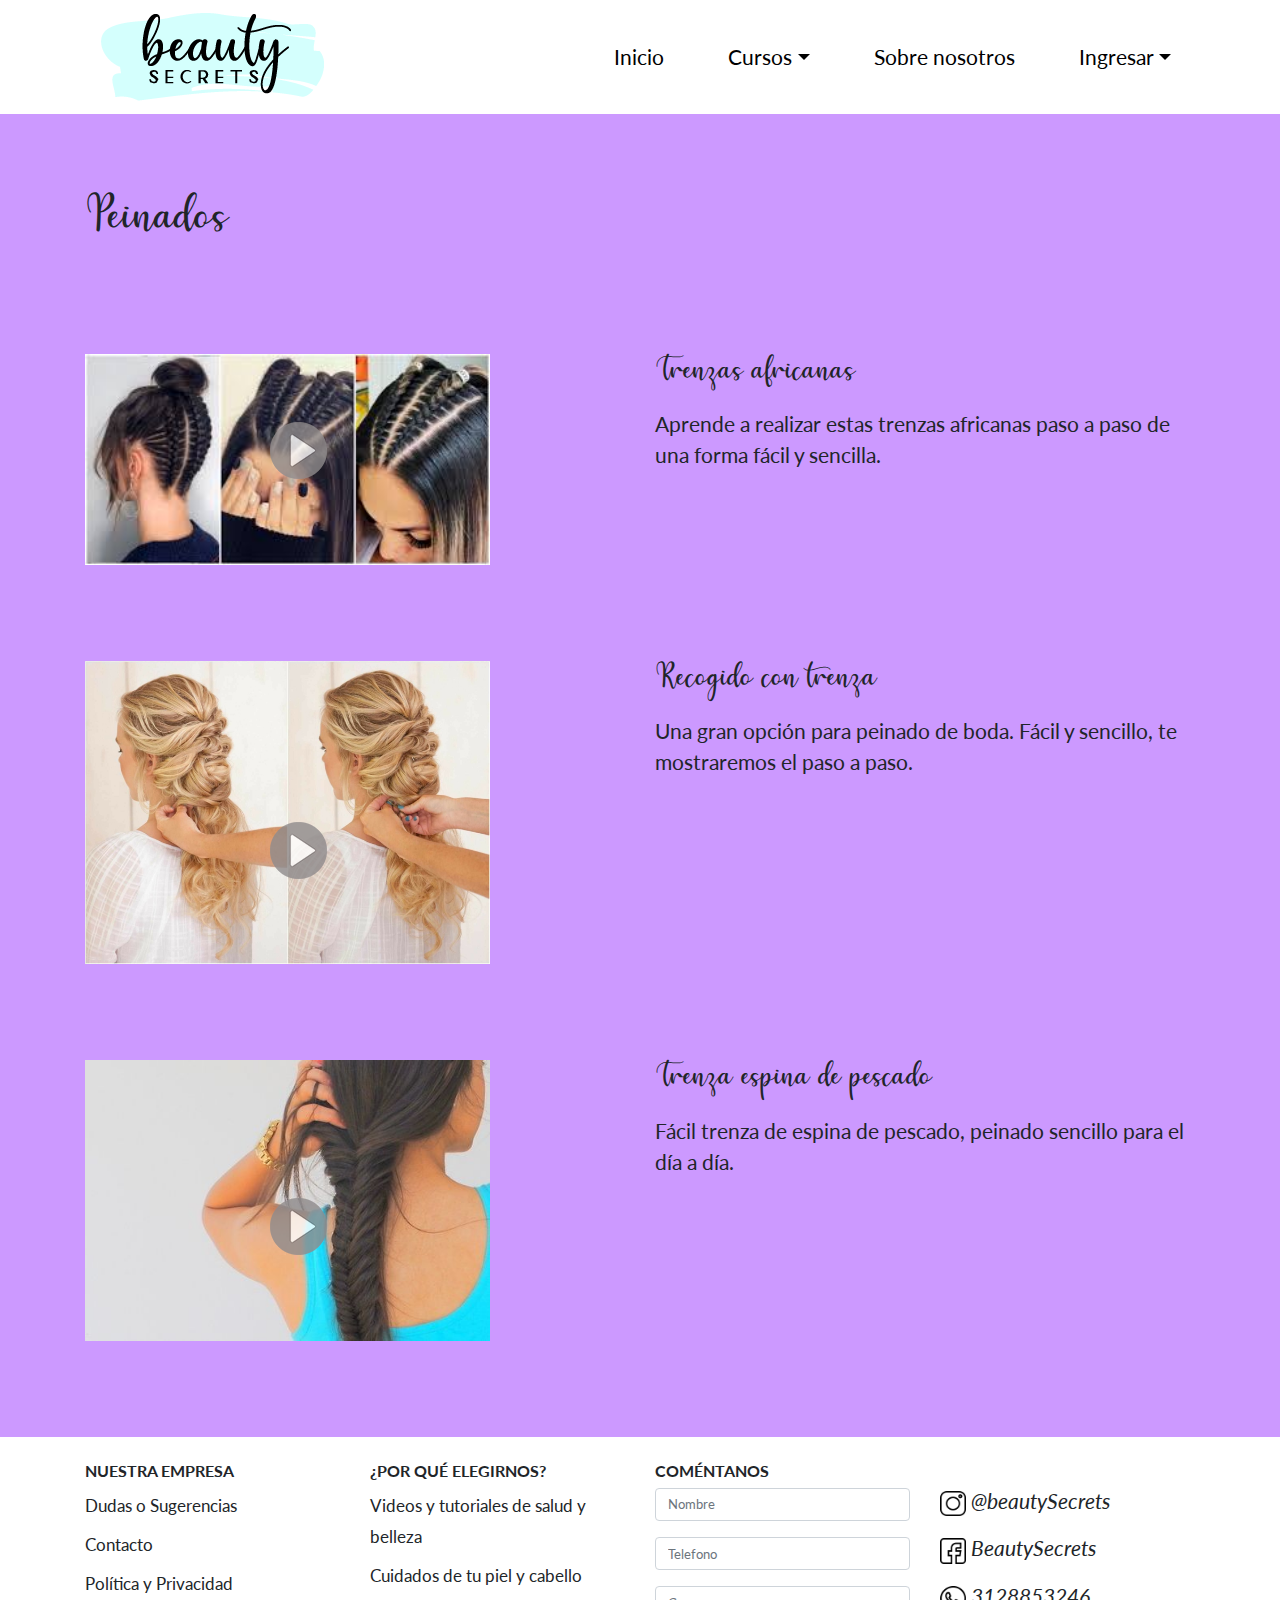
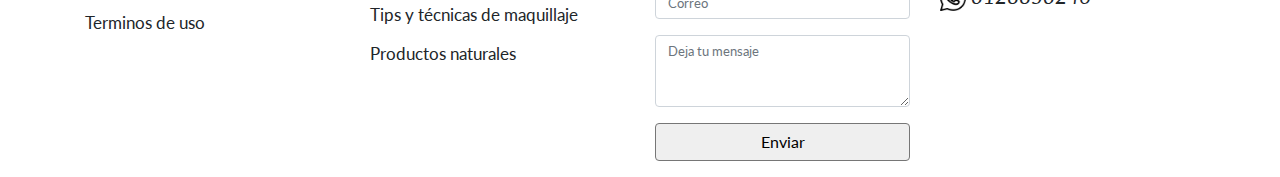
<file: Peinados.html>
<!DOCTYPE html>
<html lang="en">
<head>
    <meta charset="UTF-8">
    <meta name="viewport" content="width=device-width, initial-scale=1.0">
    <link href="https://fonts.googleapis.com/css2?family=Lato&display=swap" rel="stylesheet">
    <link rel="stylesheet" href="https://stackpath.bootstrapcdn.com/bootstrap/4.5.2/css/bootstrap.min.css" integrity="sha384-JcKb8q3iqJ61gNV9KGb8thSsNjpSL0n8PARn9HuZOnIxN0hoP+VmmDGMN5t9UJ0Z" crossorigin="anonymous">
    <link rel="shortcut icon" href="Img/Logoformulario.png" type="image/x-icon">
    <link rel="stylesheet" href="css/bs.css">
    <script src="jquery-3.5.1.min.js"></script>
    <title>Peinados</title>
</head>
<body>
        <!-- Menú -->
        <section class=" fixed-top bg-white">
            <div class="container">
                  <nav class="navbar navbar-expand-lg navbar-light">
                    <!-- Logo -->
                    <a class="navbar-brand" href="#">
                        <img src="img/logo.png" alt="">
                    </a>
    
                    <button class="navbar-toggler" type="button" data-toggle="collapse" data-target="#navbarSupportedContent" aria-controls="navbarSupportedContent" aria-expanded="false" aria-label="Toggle navigation">
                        <span class="navbar-toggler-icon"></span>
                    </button>
    
                    <!-- enlaces menú -->
                    <div class="collapse navbar-collapse" id="navbarSupportedContent">
                      <ul class="navbar-nav ml-auto ">
                        <!--inicio  -->
                        <li class="nav-item ">
                            <a class="nav-link text-body-x mr-5" href="index.html">Inicio</a>
                        </li>
                        <!-- Cursos -->
                        <li class="nav-item dropdown">
                            <a class="nav-link dropdown-toggle text-body-x mr-5" data-toggle="dropdown" href="#" role="button" aria-haspopup="true" aria-expanded="false">Cursos</a>
                            <div class="dropdown-menu text-body-x">
                              <a class="dropdown-item" href="MasCapilares.html">Mascarillas Capilares</a>
                              <a class="dropdown-item" href="MascFaciales.html">Mascarillas Faciales</a>
                              <a class="dropdown-item" href="Maquillaje.html">Maquillaje</a>
                              <a class="dropdown-item" href="Peinados.html">Peinados</a>
                              <a class="dropdown-item" href="#">Otros tips de Belleza</a>
                            </div>
                        </li>
                        <!-- S. Nosotros -->
                        <li class="nav-item ">
                            <a class="nav-link text-body-x mr-5" href="index.html#quienesSomos">Sobre nosotros</a>
                        </li>
                        <!-- Ingresar -->
                        <li class="nav-item dropdown ">
                          <a class="nav-link dropdown-toggle text-body-x" data-toggle="dropdown" href="#" role="button" aria-haspopup="true" aria-expanded="false">Ingresar</a>
                          <div class="dropdown-menu text-body-x ">
                            <a class="dropdown-item" href="IniciarSesion.html">Inicia sesión</a>
                            <a class="dropdown-item" href="Registrarse.html">Registrate</a>
                          </div>
                        </li>
    
                      </ul>
                    </div>
                  </nav>
            </div>
        </section>
        <!-- mascarillas -->
        <section class="bg-danger-y mt-5">
            <div class="container">
                <div class="row">
                    <div class="col mt-5"><h1>Peinados</h1></div>
                </div>
                <div class="row mt-5 pb-sm-5">
                    <div class="col-sm-12 col-md mb-5">
                        <img class="w-75 h-100 position-relative i-b"src="img/Peinado1.jpeg" alt="">
                        <img class="position-absolute hp i-d " src="img/ReproductorVideo.png" alt="">
                    </div>
                    <div class="col">
                        <h3 class="pb-2">Trenzas africanas
                        </h3>
                        <p>Aprende a realizar estas trenzas
                            africanas paso a paso de una
                            forma fácil y sencilla.</p>
                    </div>
                </div>
                <div class="row pb-sm-5">
                    <div class="col-sm-12 col-md mb-5">
                        <img class="w-75 h-100 position-relative i-b" src="img/Peinado2.jpg" alt="">
                        <img class="position-absolute hp i-d " src="img/ReproductorVideo.png" alt="">
                    </div>
                    <div class="col">
                        <h3 class="pb-2">Recogido con trenza </h3>
                    <p>Una gran opción para peinado
                        de boda.
                        Fácil y sencillo, te mostraremos
                        el paso a paso.</p>
                    </div>
                </div>
                <div class="row pb-sm-5">
                    <div class="col-sm-12 col-md mb-5">
                        <img class="w-75 h-100 position-relative i-b" src="img/Peinado3.jpg" alt="">
                        <img class="position-absolute hp i-d " src="img/ReproductorVideo.png" alt="">
                    </div>
                    <div class="col">
                        <h3 class="pb-2">Trenza espina de pescado</h3>
                        <p> Fácil trenza de espina de pescado,
                            peinado sencillo para el día a día.</p>
                    </div>
                </div>
            </div>
        </section>
        <!--pie -->
        <section>
          <div class="container">
            <div class="row mt-4">
              <!-- nuestra empresa -->
              <div class="col-12 col-md-6 col-lg-3 mb-sm-3">
                <h6 class="font-weight-bold">NUESTRA EMPRESA</h6>
                <ul class="list-unstyled cursor">
                  <li class="pb-2"><small>Dudas o Sugerencias</small></li>
                  <li class="pb-2"><small>Contacto</small></li>
                  <li class="pb-2"><small>Política y Privacidad</small></li>
                  <li><small>Terminos de uso</small></li>
                </ul>
              </div>
              <!-- por que elegirnos -->
              <div class="col-12 col-md-6 col-lg-3 mb-sm-3">
                <h6 class="font-weight-bold">¿POR QUÉ ELEGIRNOS?</h6>
                <ul class="list-unstyled">
                  <li class="pb-2"><small>Videos y tutoriales de salud y belleza</small></li>
                  <li class="pb-2"><small>Cuidados de tu piel y cabello</small></li>
                  <li class="pb-2"><small>Tips y técnicas de maquillaje</small></li>
                  <li><small>Productos naturales</small></li>
                </ul>
              </div>
              <!-- formulario comentanos -->
              <div class="col-12 col-md-6 col-lg-3 mb-3 mb-sm-3">
                <form>
                  <h6 class="font-weight-bold">COMÉNTANOS</h6>
                  <div class="form-group">
                    <input type="name" class="form-control x" id="exampleInputEmail1" aria-describedby="emailHelp" placeholder="Nombre" required>
                  </div>
                  <div class="form-group">
                    <input type="tel" class="form-control x" id="exampleInputEmail1" aria-describedby="emailHelp" placeholder="Telefono" required>
                  </div>
                  <div class="form-group">
                    <input type="email" class="form-control x" id="exampleInputEmail1" aria-describedby="emailHelp" placeholder="Correo" required>
                  </div>
                  <div class="form-group">
                    <textarea class="form-control x" id="exampleFormControlTextarea1" rows="3" placeholder="Deja tu mensaje" required></textarea>
                  </div>
                  <button type="submit" class="btn btn-block btn-primary-x ">Enviar</button>
                </form>
              </div>
              <!-- Redes sociales -->
              <div class="col-12 col-md-6 col-lg-3 mb-sm-3">
                <ul class="list-unstyled cursor">
                  <li class="mb-3 mt-4">
                    <i><img class="redes " src="img/instagram.png">
                      @beautySecrets</i>
                  </li>
                  <li class="mb-3">
                    <i><img class="redes " src="img/facebook.png" alt=""> 
                      BeautySecrets</i>               
                  </li>
                  <li>
                    <i><img class="redes" src="img/whatsapp.png" alt="">
                      3128853246</i>
                  </li>
                </ul>
              </div>
            </div>
          </div>
        </section>
        <script src="codigo.js"></script>
    <script src="https://code.jquery.com/jquery-3.5.1.slim.min.js" integrity="sha384-DfXdz2htPH0lsSSs5nCTpuj/zy4C+OGpamoFVy38MVBnE+IbbVYUew+OrCXaRkfj" crossorigin="anonymous"></script>
    <script src="https://cdn.jsdelivr.net/npm/popper.js@1.16.1/dist/umd/popper.min.js" integrity="sha384-9/reFTGAW83EW2RDu2S0VKaIzap3H66lZH81PoYlFhbGU+6BZp6G7niu735Sk7lN" crossorigin="anonymous"></script>
    <script src="https://stackpath.bootstrapcdn.com/bootstrap/4.5.2/js/bootstrap.min.js" integrity="sha384-B4gt1jrGC7Jh4AgTPSdUtOBvfO8shuf57BaghqFfPlYxofvL8/KUEfYiJOMMV+rV" crossorigin="anonymous"></script>
</body>
</html>
</file>
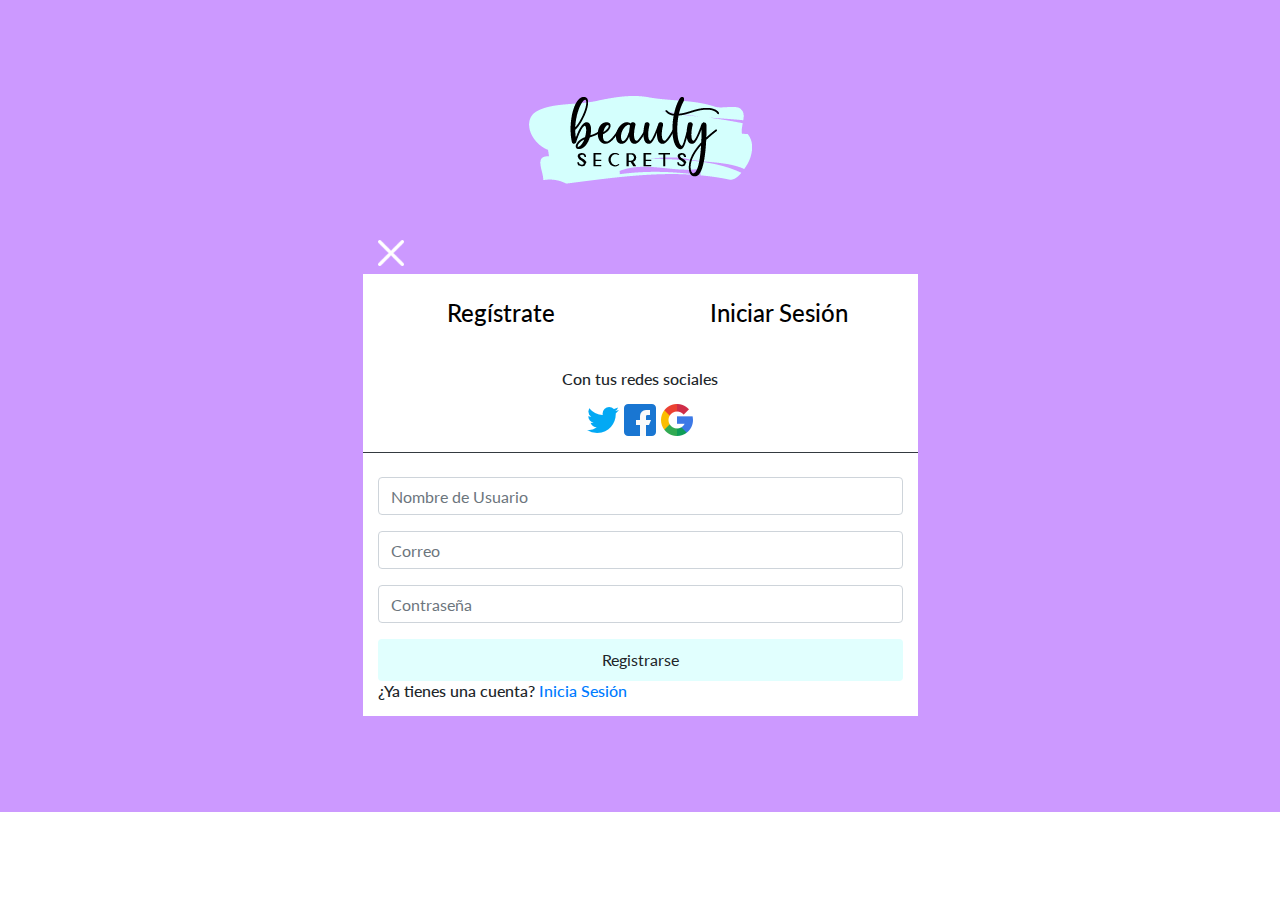
<file: Registrarse.html>
<!DOCTYPE html>
<html lang="en">
<head>
    <meta charset="UTF-8">
    <meta name="viewport" content="width=device-width, initial-scale=1.0">
    <link href="https://fonts.googleapis.com/css2?family=Lato&display=swap" rel="stylesheet">
    <link rel="stylesheet" href="https://stackpath.bootstrapcdn.com/bootstrap/4.5.2/css/bootstrap.min.css" integrity="sha384-JcKb8q3iqJ61gNV9KGb8thSsNjpSL0n8PARn9HuZOnIxN0hoP+VmmDGMN5t9UJ0Z" crossorigin="anonymous">
    <link rel="shortcut icon" href="Img/Logoformulario.png" type="image/x-icon">
    <link rel="stylesheet" href="css/bs.css">
    <script src="jquery-3.5.1.min.js"></script>
    <title>Registrarse</title>
</head>
<body>
    <!-- logo -->
    <section class="bg-danger-y">
        <div class="container">
            <div class="row">
                <div class="col text-center">
                    <img class="mx-auto mt-5 mb-5" src="img/logo.png" alt="">
                </div>
            </div>
        </div>
    </section>
    <!-- bottom cerrar -->
    <section class="bg-danger-y">
        <div class="container">
            <div class="row w-50 mx-auto">
                <div class="col ">
                    <a class="cursor" href="index.html">
                        <img class=" w-25 py-2 " src="img/cerrar.png" alt="">
                    </a>
                </div>
            </div>
        </div>
    </section>
    <!-- Form -->
    <section class="bg-danger-y">
        <div class="container ">
            <div class="row w-50  mx-auto bg-white">
                <div class="col-sm-12 col-md-6 mt-2">
                    <a class="btn btn-block btn-primary-y p-3" href="Registrarse.html"><h4>Regístrate</h4></a>
                </div>
                <div class="col mt-2">
                    <a class="btn btn-block btn-primary-y p-3" href="IniciarSesion.html"><h4>Iniciar Sesión</h4></a>
                </div>
            </div>
            <div class="row w-50 mx-auto bg-white">
                <div class="col text-center border-bottom border-dark">
                    <h6 class="my-3 .x">Con tus redes sociales</h6>
                    <img class="mb-3 cursor" src="img/twitter.png" alt="">
                    <img class="mb-3 cursor" src="img/Facebook2.png" alt="">
                    <img class="mb-3 cursor" src="img/Google.png" alt="">
                </div>
            </div>
            <div class="row w-50 mx-auto bg-white">
                <div class="col mt-4">
                    <form class="mb-3">
                        <div class="form-group ">
                          <input type="email" class="form-control" id="exampleInputEmail1" aria-describedby="emailHelp" placeholder="Nombre de Usuario" required>
                        </div>
                        <div class="form-group ">
                            <input type="email" class="form-control" id="exampleInputEmail1" aria-describedby="emailHelp" placeholder="Correo" required>
                          </div>
                        <div class="form-group">
                          <input type="password" class="form-control" id="exampleInputPassword1" placeholder="Contraseña" required>
                        </div>
                        <button type="submit" class="btn  btn-block btn-primary-a p-2">Registrarse</button>
                        <h6 >¿Ya tienes una cuenta? <a href="IniciarSesion.html">Inicia Sesión</a></h6>
                      </form>
                </div>
            </div>
        </div>
    </section>
    
    <!-- espacio -->
    <section class="bg-danger-y" >
        <div class="row">
            <div class="col py-5">
            </div>
        </div>
    </section>
    <script src="codigo.js"></script>
    <script src="https://code.jquery.com/jquery-3.5.1.slim.min.js" integrity="sha384-DfXdz2htPH0lsSSs5nCTpuj/zy4C+OGpamoFVy38MVBnE+IbbVYUew+OrCXaRkfj" crossorigin="anonymous"></script>
    <script src="https://cdn.jsdelivr.net/npm/popper.js@1.16.1/dist/umd/popper.min.js" integrity="sha384-9/reFTGAW83EW2RDu2S0VKaIzap3H66lZH81PoYlFhbGU+6BZp6G7niu735Sk7lN" crossorigin="anonymous"></script>
    <script src="https://stackpath.bootstrapcdn.com/bootstrap/4.5.2/js/bootstrap.min.js" integrity="sha384-B4gt1jrGC7Jh4AgTPSdUtOBvfO8shuf57BaghqFfPlYxofvL8/KUEfYiJOMMV+rV" crossorigin="anonymous"></script>
</body>
</html>
</file>
<file: css/bs.css>
@font-face{
    font-family:fuente;
    src: url(Hello.otf);
}

h1{
	font-family: fuente;
	font-size: 3rem;
}

h3{
    font-family: fuente;
	font-size: 2rem;
}

body{
    font-family:'Lato', sans-serif;
    font-size: 1.3rem;
}

/* pg Principal */
.text-body-x{
    color: #000 !important;
}

/* .bg-primary-x{
    background: url("../img/Fondo2.jpg")  no-repeat!important;
    
} */
.mt-5{
    margin-top: 6rem!important;
}
.p-x{
    padding-top: 20%;
    padding-left: 15%;
    
}

.pl{
    padding-left: 15%;
}
.bg-danger-x{
    background: #ffc5ec ;
}

.bg-danger-y{
    background: #cc99ff;
}

.x {
    font-size: 0.8rem;
}

.btn-primary-x{
    color: black;
    background:#efefef ;
    border-color: rgb(118, 118, 118);
}

.redes{
    width: 10%;
}

.cursor{
    cursor: pointer !important;
}

/* M.Capilares */
.bg-danger-z{
    background: #ffc5ec;
}

/* M.Faciales */

.bg-danger-a{
    background: #e1fffe;
}
.imgC{
    left: -700px;
}
/* Ingresar */

.w-25{
    width: 5% !important;
}

.btn-primary-y{
    color: black;
    background:#fff ;
}

.btn-primary-a{
    background: #e1fffe;
}


/* z-index */

.i-b{
    z-index: 0;
    
}

.i-a{
    z-index: 1;
    opacity: 0.8;
    cursor: pointer;
    margin-bottom: 30%;
    margin-left:35% ;
}

.i-d{
    z-index: 1;
    opacity: 0.8;
    cursor: pointer;
    margin-bottom: 15%;
    margin-left:35% ;
}

.hp{
   bottom: 0;
   left: 0;
}
 
.over{
    overflow: hidden;
}
</file>
